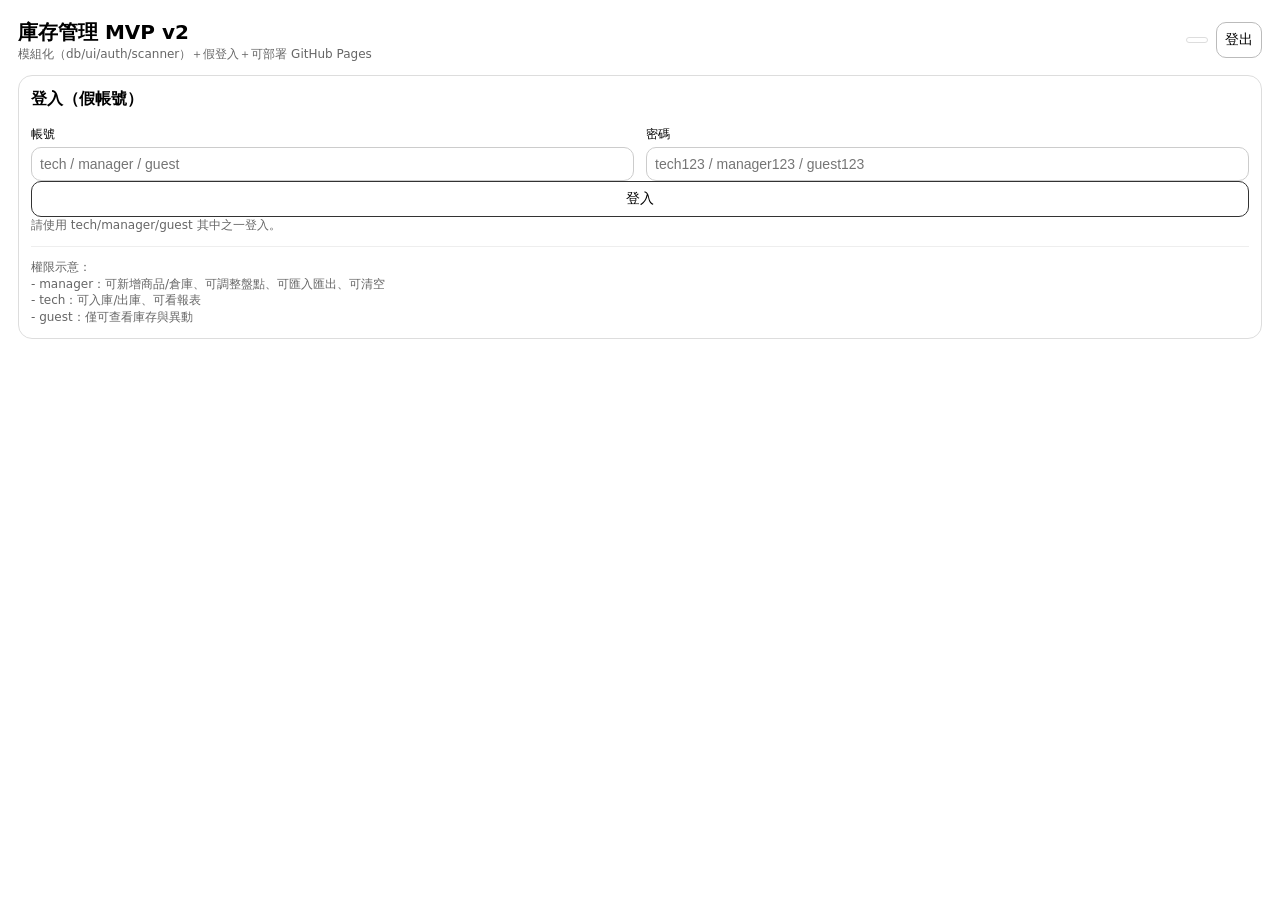
<file: index.html>
<!doctype html>
<html lang="zh-Hant">
<head>
  <meta charset="utf-8" />
  <meta name="viewport" content="width=device-width,initial-scale=1" />
  <title>Inventory MVP v2 (Modular + Fake Auth + Camera Scan)</title>
  <link rel="stylesheet" href="./css/style.css" />
</head>
<body>
  <header class="topbar">
    <div>
      <h1>庫存管理 MVP v2</h1>
      <div class="muted">模組化（db/ui/auth/scanner）＋假登入＋可部署 GitHub Pages</div>
    </div>
    <div class="userbox">
      <span id="whoami" class="pill"></span>
      <button id="logoutBtn" class="btn">登出</button>
    </div>
  </header>

  <!-- Login -->
  <section id="loginView" class="card">
    <h2>登入（假帳號）</h2>
    <div class="grid2">
      <div>
        <label>帳號</label>
        <input id="loginUser" placeholder="tech / manager / guest" />
      </div>
      <div>
        <label>密碼</label>
        <input id="loginPass" type="password" placeholder="tech123 / manager123 / guest123" />
      </div>
    </div>
    <button id="loginBtn" class="btn primary">登入</button>
    <div id="loginMsg" class="muted"></div>
    <hr />
    <div class="muted">
      權限示意：<br/>
      - manager：可新增商品/倉庫、可調整盤點、可匯入匯出、可清空<br/>
      - tech：可入庫/出庫、可看報表<br/>
      - guest：僅可查看庫存與異動
    </div>
  </section>

  <!-- App -->
  <main id="appView" class="grid" style="display:none;">
    <section class="card span4">
      <h2>1) 基本設定</h2>

      <div class="section">
        <h3>倉庫</h3>
        <div class="row">
          <input id="whName" placeholder="例如：冷藏庫A / 試劑櫃B" />
          <button id="addWhBtn" class="btn">新增</button>
        </div>
        <div id="whList" class="muted"></div>
      </div>

      <div class="section">
        <h3>商品</h3>
        <input id="prodName" placeholder="商品名稱，例如：Antibody X" />
        <div class="row">
          <input id="prodBarcode" placeholder="條碼（可留空）" />
          <input id="prodUnit" placeholder="單位，例如：vial / box" />
        </div>
        <button id="addProdBtn" class="btn">新增商品</button>
        <div id="prodList" class="muted"></div>
      </div>
    </section>

    <section class="card span8">
      <h2>2) 庫存異動</h2>

      <div class="row">
        <div>
          <label>動作</label>
          <select id="txType">
            <option value="IN">入庫</option>
            <option value="OUT">出庫</option>
            <option value="ADJUST">盤點調整</option>
          </select>
        </div>
        <div>
          <label>倉庫</label>
          <select id="txWh"></select>
        </div>
      </div>

      <!-- ⭐ FEFO 提示（插在這裡） -->
      <div class="row" style="margin-top:8px;">
        <div>
          <label class="muted">
            <input type="checkbox" id="fefoOut" checked />
            出庫時未填批號 → 自動採 FEFO（先到期先出）
          </label>
        </div>
      </div>
      <!-- ⭐ FEFO 提示結束 -->
       
      <!-- 商品 + 條碼（手動/相機掃描） -->
      <div class="row">
        <div>
          <label>商品</label>
          <select id="txProd"></select>
        </div>
        <div>
          <label>條碼快速查找（掃描或輸入後 Enter）</label>
          <div class="row">
            <input id="txScan" placeholder="例如：ABC-12345" />
            <button id="scanBtn" class="btn">相機掃描</button>
            <button id="stopScanBtn" class="btn" disabled>停止</button>
          </div>
          <div id="scanMsg" class="muted"></div>

          <div id="scanPanel" class="scanPanel" style="display:none; margin-top:8px;">
            <video id="scanVideo" playsinline></video>
            <div class="muted" style="margin-top:6px;">提示：把條碼放在鏡頭中央，保持穩定。</div>
          </div>
        </div>
      </div>

      <div class="row">
        <div>
          <label>批號（Lot）</label>
          <input id="txLot" placeholder="例如：L20251223-01" />
        </div>
        <div>
          <label>效期（Expiration）</label>
          <input id="txExp" type="date" />
        </div>
        <div>
          <label>數量</label>
          <input id="txQty" type="number" step="1" placeholder="例如：10" />
        </div>
      </div>

      <label>備註</label>
      <input id="txNote" placeholder="例如：新到貨/領用/報廢" />

      <button id="commitTxBtn" class="btn primary">送出異動</button>
      <div id="txMsg" class="muted"></div>

      <hr />

      <div class="row">
        <div>
          <label>搜尋（商品/條碼/批號/倉庫）</label>
          <input id="search" placeholder="例如：Antibody / L2025 / 冷藏庫" />
        </div>
        <div>
          <label>效期警示（天）</label>
          <input id="expWarnDays" type="number" value="30" />
        </div>
      </div>

      <div class="row" style="margin-top:8px;">
        <button id="exportBtn" class="btn">匯出 JSON</button>
        <button id="importBtn" class="btn">匯入 JSON</button>
        <button id="resetBtn" class="btn danger">清空資料</button>
      </div>
      <textarea id="ioArea" rows="5" placeholder="匯出會顯示在此；匯入請貼上 JSON。"></textarea>
    </section>

    <section class="card span12">
      <h2>3) 庫存總覽（Balance）</h2>
      <div class="muted">以「倉庫 + 批號（含商品與效期）」作為庫存結餘。</div>
      <div class="tablewrap">
        <table>
          <thead>
            <tr>
              <th>倉庫</th>
              <th>商品</th>
              <th>條碼</th>
              <th>批號</th>
              <th>效期</th>
              <th>數量</th>
              <th>狀態</th>
            </tr>
          </thead>
          <tbody id="invBody"></tbody>
        </table>
      </div>
    </section>

    <section class="card span12">
      <h2>4) 異動紀錄（Ledger，最近 50 筆）</h2>
      <div class="tablewrap">
        <table>
          <thead>
            <tr>
              <th>時間</th>
              <th>使用者</th>
              <th>動作</th>
              <th>倉庫</th>
              <th>商品</th>
              <th>批號</th>
              <th>效期</th>
              <th>數量</th>
              <th>備註</th>
            </tr>
          </thead>
          <tbody id="txBody"></tbody>
        </table>
      </div>
    </section>
  </main>

  <script type="module" src="./js/app.js"></script>
</body>
</html>
</file>
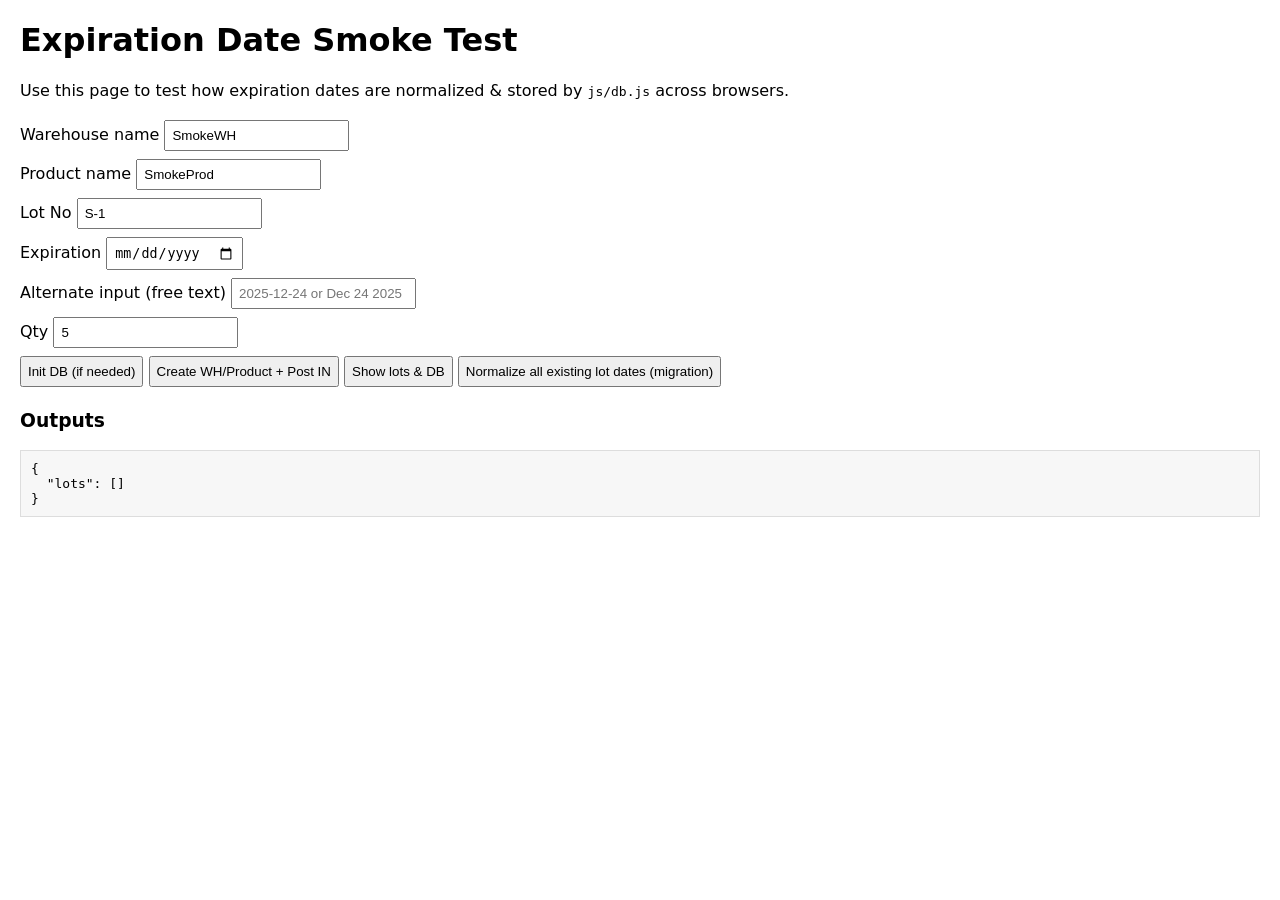
<file: test/date-smoke.html>
<!doctype html>
<html lang="en">
<head>
  <meta charset="utf-8" />
  <meta name="viewport" content="width=device-width,initial-scale=1" />
  <title>Inventory MVP — Expiration Date Smoke Test</title>
  <style>
    body{font-family: system-ui, Arial; margin:20px}
    input, button, select{margin:4px 0; padding:6px}
    pre{background:#f7f7f7;padding:10px;border:1px solid #ddd}
    .ok{color:green}
    .bad{color:red}
  </style>
</head>
<body>
  <h1>Expiration Date Smoke Test</h1>
  <p>Use this page to test how expiration dates are normalized & stored by <code>js/db.js</code> across browsers.</p>

  <div>
    <label>Warehouse name <input id="whName" value="SmokeWH" /></label><br/>
    <label>Product name <input id="prodName" value="SmokeProd" /></label><br/>
    <label>Lot No <input id="lotNo" value="S-1" /></label><br/>
    <label>Expiration <input id="expDate" type="date" /></label><br/>
    <label>Alternate input (free text) <input id="expText" placeholder="2025-12-24 or Dec 24 2025" /></label><br/>
    <label>Qty <input id="qty" type="number" value="5" /></label><br/>

    <button id="initBtn">Init DB (if needed)</button>
    <button id="createBtn">Create WH/Product + Post IN</button>
    <button id="showBtn">Show lots & DB</button>
    <button id="migrateBtn">Normalize all existing lot dates (migration)</button>
  </div>

  <h3>Outputs</h3>
  <div id="out"></div>
  <pre id="dump"></pre>

  <script type="module">
    import { initDbIfEmpty, addWarehouse, addProduct, postTransaction, loadDb, normalizeDate } from '../js/db.js';

    const $ = (id) => document.getElementById(id);

    function log(msg, cls){
      const d = document.createElement('div');
      if(cls) d.className = cls;
      d.textContent = msg;
      $('out').appendChild(d);
    }

    $('initBtn').addEventListener('click', ()=>{
      initDbIfEmpty();
      $('out').innerHTML = '';
      log('DB initialised', 'ok');
    });

    $('createBtn').addEventListener('click', ()=>{
      try{
        initDbIfEmpty();
        const actor = { id: 'u_manager', username: 'manager', role: 'manager' };
        const wh = addWarehouse($('whName').value || 'WH', actor);
        const prod = addProduct({ name: $('prodName').value || 'P', barcode: '', unit: '' }, actor);
        const lotNo = $('lotNo').value.trim();
        const expVal = $('expDate').value || $('expText').value.trim();
        const qty = $('qty').value;

        postTransaction({ type: 'IN', warehouseId: wh.id, productId: prod.id, lotNo, expDate: expVal, qty, note: 'smoke' }, actor);

        log(`Posted IN: lot=${lotNo}, expInput=${expVal}`, 'ok');
        $('showBtn').click();
      }catch(e){
        log(e.message, 'bad');
      }
    });

    $('showBtn').addEventListener('click', ()=>{
      const db = loadDb();
      const lots = db.lots || [];
      $('dump').textContent = JSON.stringify({ lots }, null, 2);
      $('out').innerHTML = '';
      for(const l of lots){
        const parsed = {
          stored: l.expDate,
          asISO: (l.expDate ? (new Date(l.expDate).toISOString?.() ?? String(new Date(l.expDate))) : '(empty)'),
          normalized: normalizeDate(l.expDate)
        };
        log(JSON.stringify(parsed));
      }
    });

    $('migrateBtn').addEventListener('click', ()=>{
      const db = loadDb();
      let changed = 0;
      for(const l of db.lots){
        const n = normalizeDate(l.expDate);
        if(n && l.expDate !== n){ l.expDate = n; l.updatedAt = new Date().toISOString(); changed++; }
      }
      localStorage.setItem('INV_MVP_V2', JSON.stringify(db));
      log(`Migration applied, ${changed} lots updated`, 'ok');
      $('showBtn').click();
    });

    // auto-show current lots on load
    $('showBtn').click();
  </script>
</body>
</html>
</file>
<file: css/style.css>
:root { --bd:#ddd; --bd2:#eee; --muted:#666; }
*{ box-sizing:border-box; }
body{ font-family:system-ui,-apple-system,"Segoe UI",Arial; margin:18px; line-height:1.4; }
h1{ margin:0; font-size:20px; }
h2{ margin:0 0 8px; font-size:16px; }
h3{ margin:0 0 6px; font-size:14px; }
label{ display:block; font-size:12px; margin:8px 0 4px; }
input, select, textarea, button{
  width:100%; padding:8px; border:1px solid #ccc; border-radius:10px; font-size:14px;
}
textarea{ margin-top:8px; }
hr{ border:none; border-top:1px solid var(--bd2); margin:12px 0; }
.muted{ color:var(--muted); font-size:12px; }
.pill{ display:inline-block; padding:2px 10px; border:1px solid var(--bd); border-radius:999px; font-size:12px; }
.dangerText{ color:#b00020; font-weight:600; }
.okText{ color:#0a6; }

.topbar{
  display:flex; justify-content:space-between; align-items:center;
  gap:12px; margin-bottom:12px;
}
.userbox{ display:flex; align-items:center; gap:8px; }

.grid{ display:grid; grid-template-columns:repeat(12,1fr); gap:12px; }
.span4{ grid-column:span 4; }
.span8{ grid-column:span 8; }
.span12{ grid-column:span 12; }

.card{ border:1px solid var(--bd); border-radius:14px; padding:12px; background:#fff; }
.section{ margin-top:12px; }
.row{ display:flex; gap:8px; }
.row > *{ flex:1; }

.grid2{ display:grid; grid-template-columns:repeat(2,1fr); gap:12px; }

.btn{ cursor:pointer; border:1px solid #bbb; background:#fff; }
.btn.primary{ border-color:#333; }
.btn.danger{ border-color:#b00020; }
.tablewrap{ overflow:auto; margin-top:8px; }
table{ width:100%; border-collapse:collapse; font-size:13px; }
th, td{ border-bottom:1px solid var(--bd2); padding:8px; text-align:left; vertical-align:top; }

@media (max-width:900px){
  body{ margin:12px; }
  .span4,.span8{ grid-column:span 12; }
  .grid2{ grid-template-columns:1fr; }
}

.scanPanel video{
  width:100%;
  max-height:280px;
  border:1px solid #ddd;
  border-radius:12px;
  background:#000;
}
</file>
